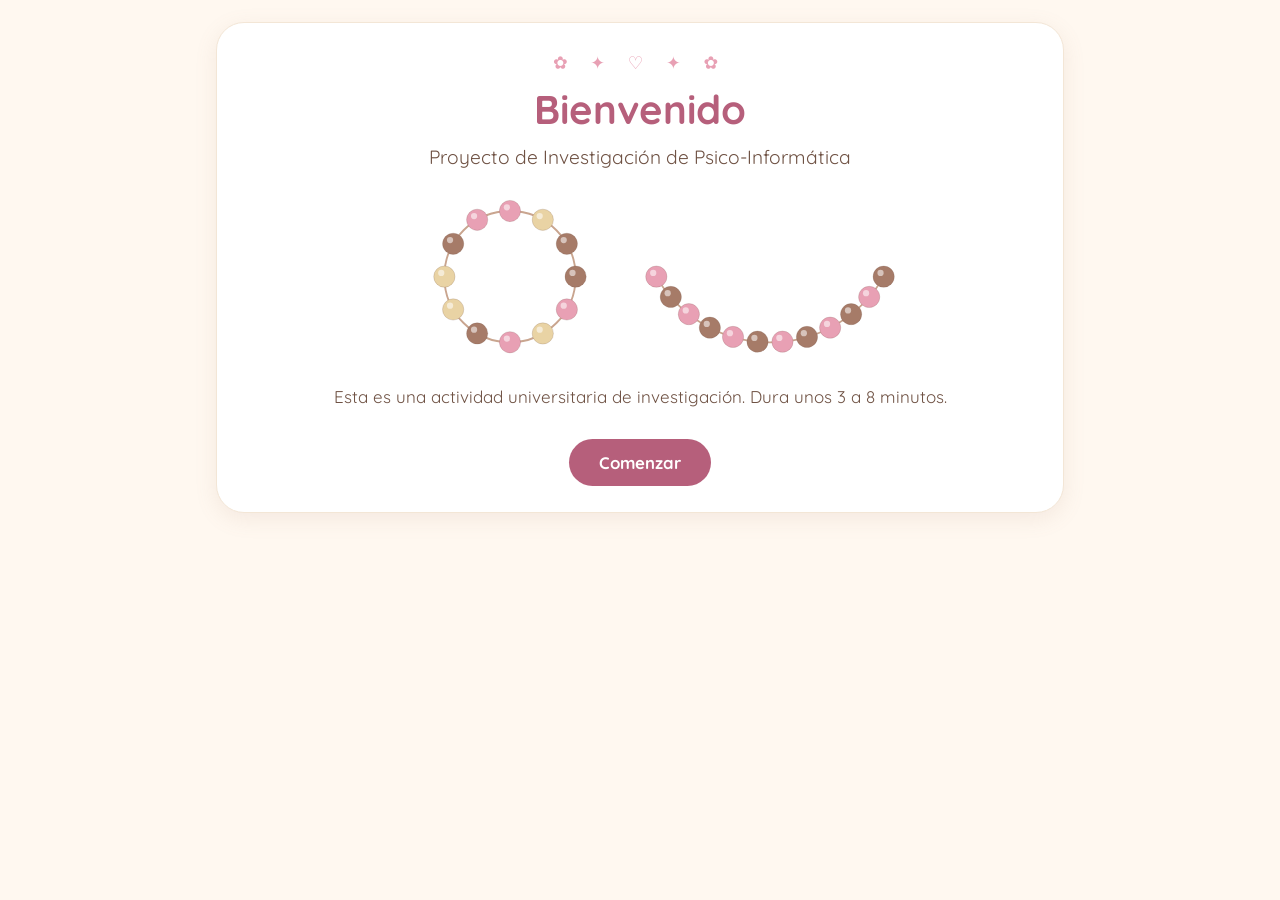
<file: proyecto/index.html>
<!doctype html>
<html lang="es">
<head>
  <meta charset="utf-8">
  <meta name="viewport" content="width=device-width, initial-scale=1, viewport-fit=cover">
  <meta name="description" content="Taller: actividad universitaria de investigación sobre valoración de accesorios.">
  <title>Taller</title>
  <link href="https://fonts.googleapis.com/css2?family=Quicksand:wght@400;600;700&display=swap" rel="stylesheet">
  <link rel="stylesheet" href="css/styles.css">
</head>
<body>
  <main id="app"></main>

  <!-- Los scripts se cargan en orden porque comparten el ámbito global clásico. -->
  <script src="js/config.js"></script>
  <script src="js/storage.js"></script>
  <script src="js/accessories.js"></script>
  <script src="js/csv.js"></script>
  <script src="js/consent.js"></script>
  <script src="js/online.js"></script>
  <script src="js/app.js"></script>
</body>
</html>
</file>
<file: proyecto/css/styles.css>
/* Estilos visuales de Mi pequeño taller. Mantener aquí solo presentación. */
:root {
    color-scheme: light;
    --rose: #E8A0B4;
    --roseD: #B65F7B;
    --pink: #FBE4EA;
    --cream: #FFF8F0;
    --beige: #F3E6D6;
    --brown: #6F5244;
    --brownS: #A67B68;
    box-sizing: border-box;
    padding-top: env(safe-area-inset-top, 0px);
    padding-bottom: env(safe-area-inset-bottom, 0px)
}

* {
    box-sizing: border-box
}

html {
    scroll-padding-top: env(safe-area-inset-top, 0px)
}

body {
    margin: 0;
    background: var(--cream);
    color: var(--brown);
    font-family: Quicksand, Nunito, ui-rounded, system-ui, sans-serif;
    font-size: 17px;
    line-height: 1.5
}

#app {
    max-width: 880px;
    margin: 0 auto;
    padding: 22px 16px 48px
}

.card {
    background: #fff;
    border: 1px solid var(--beige);
    border-radius: 28px;
    padding: 26px;
    margin-bottom: 18px;
    box-shadow: 0 6px 22px rgba(166, 123, 104, .12)
}

.c {
    text-align: center
}

h1 {
    font-size: 2.5rem;
    margin: .1em 0;
    color: var(--roseD)
}

h2 {
    margin: .2em 0 .4em
}

.sub {
    font-size: 1.2rem;
    margin: 0 0 14px
}

.mut {
    color: var(--brownS);
    margin: 4px 0
}

.deco {
    color: var(--rose);
    letter-spacing: .5em;
    font-size: 1.1rem
}

.btn {
    background: var(--roseD);
    color: #fff;
    border: 0;
    border-radius: 999px;
    padding: 13px 30px;
    font-weight: 700;
    font-size: 1.05rem;
    font-family: inherit;
    cursor: pointer;
    transition: background .2s, transform .15s;
    margin-top: 12px
}

.btn:hover {
    background: #A24F6B;
    transform: translateY(-1px)
}

.btn:disabled {
    opacity: .45;
    cursor: not-allowed;
    transform: none
}

.btn.s {
    background: var(--beige);
    color: var(--brown)
}

.btn.s:hover {
    background: #EBD8C2
}

.btn:focus-visible,
.tb:focus-visible,
input:focus-visible {
    outline: 3px solid var(--brownS);
    outline-offset: 2px
}

.acc {
    width: 100%;
    max-width: 380px;
    height: auto
}

.pair {
    display: flex;
    gap: 10px;
    justify-content: center;
    flex-wrap: wrap
}

.pair .acc {
    max-width: 250px
}

.pl {
    cursor: grab;
    touch-action: none
}

.ghost {
    position: fixed;
    width: 46px;
    height: 46px;
    border-radius: 50%;
    pointer-events: none;
    z-index: 99;
    border: 2px solid rgba(111, 82, 68, .4);
    transform: translate(-50%, -50%);
    box-shadow: 0 4px 10px rgba(0, 0, 0, .2)
}

.pl:hover circle:first-child {
    stroke: #6F5244;
    stroke-width: 2
}

.tray {
    display: flex;
    flex-wrap: wrap;
    gap: 10px;
    justify-content: center;
    padding: 14px;
    background: var(--beige);
    border-radius: 20px;
    margin-top: 8px
}

.tb {
    touch-action: none;
    user-select: none;
    cursor: grab;
    width: 46px;
    height: 46px;
    border-radius: 50%;
    border: 2px solid rgba(111, 82, 68, .3);
    cursor: pointer;
    transition: transform .15s
}

.tb:hover {
    transform: scale(1.1)
}

.tb.u {
    visibility: hidden
}

.cols {
    display: grid;
    grid-template-columns: 1fr 2fr;
    gap: 18px;
    align-items: start
}

@media(max-width:640px) {
    .cols {
        grid-template-columns: 1fr
    }
}

.g3 {
    display: grid;
    grid-template-columns: repeat(auto-fit, minmax(210px, 1fr));
    gap: 14px
}

.g3>div {
    background: var(--cream);
    border-radius: 20px;
    padding: 14px;
    text-align: center
}

.prog {
    height: 10px;
    background: var(--beige);
    border-radius: 9px;
    overflow: hidden
}

.prog div {
    height: 100%;
    background: var(--rose);
    transition: width .4s
}

.pf {
    display: flex;
    align-items: center;
    gap: 8px;
    background: var(--cream);
    border: 2px solid var(--beige);
    border-radius: 18px;
    padding: 8px 16px;
    max-width: 320px;
    font-weight: 700
}

.pf input {
    border: 0;
    background: transparent;
    font-weight: 700;
    font-size: 1.4rem;
    font-family: inherit;
    color: var(--brown);
    width: 100%;
    outline-offset: 6px
}

/* Consentimiento informado (documento largo) */
.consent {
    line-height: 1.6
}

.consent p,
.consent li {
    text-align: justify;
    hyphens: auto
}

.consent h3 {
    font-size: 1.05rem;
    margin: 1.4em 0 .3em;
    color: var(--roseD)
}

.consent a {
    color: var(--roseD);
    overflow-wrap: anywhere
}

.doc-head {
    background: var(--cream);
    border-radius: 20px;
    padding: 16px 20px;
    margin-bottom: 18px
}

.doc-head dl {
    margin: 10px 0 0
}

.doc-head dt {
    font-weight: 700;
    margin-top: 8px
}

.doc-head dd {
    margin: 2px 0 4px;
    font-size: .95rem
}

.decl-list {
    padding-left: 1.2em
}

.decl-list li {
    margin-bottom: 6px
}

.chk.decl {
    background: var(--pink);
    border: 2px solid var(--rose);
    border-radius: 18px;
    padding: 14px 16px;
    font-weight: 600;
    cursor: pointer
}

/* Franja de modo demo (solo investigadoras) */
.demo-bar {
    display: flex;
    align-items: center;
    justify-content: space-between;
    flex-wrap: wrap;
    gap: 8px;
    background: var(--beige);
    border-radius: 18px;
    padding: 8px 8px 8px 18px;
    margin-bottom: 12px;
    font-size: .95rem
}

.demo-bar .btn {
    margin: 0;
    padding: 8px 18px;
    font-size: .95rem;
    background: #fff
}

/* Panel investigador */
.card h3 {
    margin: 1.2em 0 .3em
}

.linkgen {
    display: flex;
    gap: 10px;
    align-items: center;
    flex-wrap: wrap
}

.linkgen input.t {
    max-width: 120px
}

.linkgen .btn {
    margin-top: 0
}

#lout {
    overflow-wrap: anywhere
}

.aviso {
    background: var(--pink);
    border: 2px solid var(--rose);
    border-radius: 18px;
    padding: 14px 16px;
    max-width: 520px;
    margin: 16px auto 0
}

.btn.s.danger {
    color: #A23B55;
    box-shadow: inset 0 0 0 2px #A23B55
}

.btn.s.danger:hover {
    background: #F7DCE3
}

.ok {
    color: #4F7A4A;
    font-weight: 600;
    margin: 8px 0
}

.big {
    font-size: 2.4rem;
    font-weight: 700;
    color: var(--roseD);
    margin: 4px 0 0
}

.warn {
    color: #A23B55
}

.g3.g2 {
    grid-template-columns: repeat(auto-fit, minmax(240px, 1fr))
}

.err {
    color: #A23B55;
    font-weight: 600;
    min-height: 1.4em;
    margin: 6px 0
}

.chk {
    display: flex;
    gap: 10px;
    align-items: flex-start;
    margin: 14px 0
}

.chk input {
    width: 22px;
    height: 22px;
    margin-top: 3px;
    accent-color: var(--roseD)
}

input.t {
    font: inherit;
    padding: 12px 16px;
    border: 2px solid var(--beige);
    border-radius: 16px;
    background: var(--cream);
    color: var(--brown);
    width: 100%;
    max-width: 320px
}

table {
    border-collapse: collapse;
    font-size: .8rem;
    width: 100%
}

td,
th {
    border-bottom: 1px solid var(--beige);
    padding: 4px 6px;
    text-align: left
}

.tw {
    overflow-x: auto
}

textarea {
    width: 100%;
    height: 120px;
    font: 12px monospace;
    border-radius: 12px;
    border: 1px solid var(--beige);
    padding: 8px
}

@media(prefers-reduced-motion:reduce) {
    * {
        transition: none !important
    }
}
</file>
